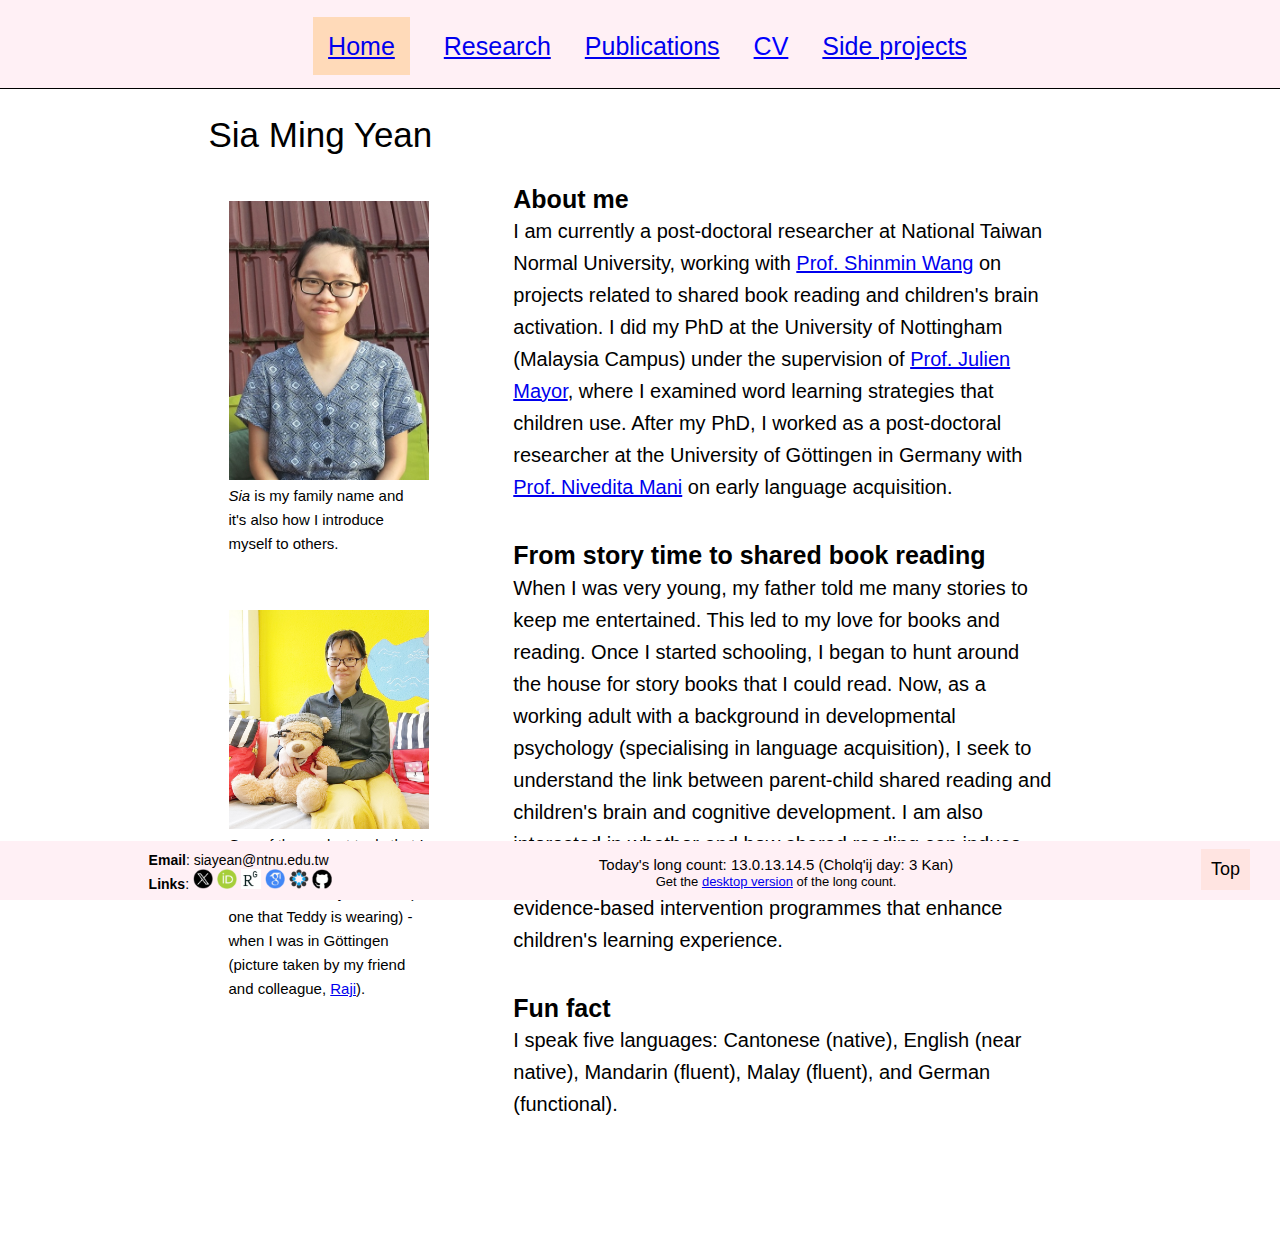
<file: index.html>
<!DOCTYPE html>
<html lang="en">
<!--repo must be kept public-->
<head>
  <meta charset="UTF-8">
  <link rel="stylesheet" href="web.css">
  <script src="web.js"></script>
  <title>smy-home</title>
</head>
  
<body onload="mayan()">
    <ul class="nav">
      <li><a class="active" href="./index.html">Home</a></li>
      <li><a href="./research.html">Research</a></li>
      <li><a href="./publications.html">Publications</a></li>
      <button onclick="getCV()" id="myCV" title="showcv">CV</button>
      <li><a href="./side.html">Side projects</a></li>
    </ul>

  <main>
   <div class="whole">
    <br>
    <p style="font-size: 35px; margin-bottom: 0;">Sia Ming Yean</p>
    <div class="row">
      <div class="column side">
        <br>
        <img src="./pic/smy.jpg" alt="smy" width="200" height=auto>
        <p style="font-size: 15px"><i>Sia</i> is my family name and <br> it's also how I introduce <br> myself to others.</p>
        <br>
        <br>
        <br>
        <!--img src="./pic/sbr.jpg" alt="sbr" width="200" height=auto-->
        <!--p style="font-size: 15px;">Pretending to read a picture <br>  book with a "child" to test the
           <br> angle of our lab's cameras.</p-->
        <img src="./pic/hmet.jpg" alt="hmet" width="200" height=auto>
        <p style="font-size: 15px;">One of the coolest tools that I <br> have used in my research - <br> 
          head-mounted eye-tracker (the <br> one that Teddy is wearing) - <br> when I was in Göttingen <br> (picture taken by 
          my friend <br> and colleague, <a href="https://www.york.ac.uk/language/people/academic-research/rajalakshmimadhavan/" target="_blank">Raji</a>).</p>
      </div>
      
      <div class="column main">
        <h2>About me</h2>
        <p>I am currently a post-doctoral researcher at National Taiwan Normal University, working with 
          <a href="https://scholar.lib.ntnu.edu.tw/en/persons/shinmin-wang/projects/" target="_blank">Prof. Shinmin Wang</a>
          on projects related to shared book reading and children's brain activation. I did my PhD at the University of Nottingham 
          (Malaysia Campus) under the supervision of 
          <a href="https://www.sv.uio.no/psi/english/people/academic/julienma/" target="_blank">Prof. Julien Mayor</a>,
          where I examined word learning strategies that children use. After my PhD, I worked as a post-doctoral researcher at 
          the University of Göttingen in Germany with 
          <a href="https://www.psych.uni-goettingen.de/en/lang/team/mani-nivedita/mani-nivedita" target="_blank">Prof. Nivedita Mani</a>
          on early language acquisition.
        </p>
        <br><br>
        <h2>From story time to shared book reading</h2>
        <p>When I was very young, my father told me many stories to keep me entertained. This led to my love
          for books and reading. Once I started schooling, I began to hunt around the house for story books that I
          could read. Now, as a working adult with a background in developmental psychology (specialising in 
          language acquisition), I seek to understand the link between parent-child shared reading and children's brain and cognitive 
          development. I am also interested in whether and how shared reading can induce exploration in children, 
          which will allow me to develop evidence-based intervention programmes that enhance children's learning experience.
        </p>
        <br><br>
        <h2>Fun fact</h2>
        <p>I speak five languages: Cantonese (native), English (near native), Mandarin (fluent), Malay (fluent), 
          and German (functional).</p>
      </div>
    </div>
   </div>
  </main>

  <div class="footer">
    <button onclick="topFunction()" id="myBtn" title="Go to top">Top</button>
    <div class="grid-container">
      <div class="grid-item">
        <ul class="pub">
          <li><b>Email</b>: siayean@ntnu.edu.tw</li>
          <!--li><b>Links</b>: <a href="https://twitter.com/MYSia05381231" target="_blank">Twitter</a>, 
            <a href="https://orcid.org/0000-0001-8180-8164" target="_blank">ORCID</a>, 
            <a href="https://github.com/smy1" target="_blank">GitHub</a>, 
            <a href="https://osf.io/j5ea7" target="_blank">OSF</a>, 
            <a href="https://www.researchgate.net/profile/Ming-Yean-Sia" target="_blank">ResearchGate</a>
          </li-->
          <li><b>Links</b>: <a href="https://twitter.com/MYSia05381231" target="_blank"><img src="./pic/icon_twitter.png" alt="Twitter" width="20" height=auto></a>  
            <a href="https://orcid.org/0000-0001-8180-8164" target="_blank"><img src="./pic/icon_orcid.png" alt="ORCID" width="20" height=auto></a>  
            <a href="https://www.researchgate.net/profile/Ming-Yean-Sia" target="_blank"><img src="./pic/icon_rg.png" alt="ResearchGate" width="20" height=auto></a>  
            <a href="https://scholar.google.com/citations?user=19xpbPUAAAAJ" target="_blank"><img src="./pic/icon_goog.png" alt="GoogleScholar" width="20" height=auto></a>  
            <a href="https://osf.io/j5ea7" target="_blank"><img src="./pic/icon_osf.png" alt="OSF" width="20" height=auto></a>  
            <a href="https://github.com/smy1" target="_blank"><img src="./pic/icon_git.png" alt="GitHub" width="20" height=auto></a>
          </li>
        </ul>
      </div>
      <div class="grid-item">
        <p style="text-align: center; font-size: 15px; line-height: 1.4;" id="longcount">Mayan long count</p>
        <p style="text-align: center; font-size: 13px; line-height: 1.1;">Get the <a href="https://github.com/alexsocop/LongCount/blob/main/hoy.html" target="_blank">desktop version</a> of the long count.</p>
      </div>
    </div>
  </div>
</body>
</html>
</file>
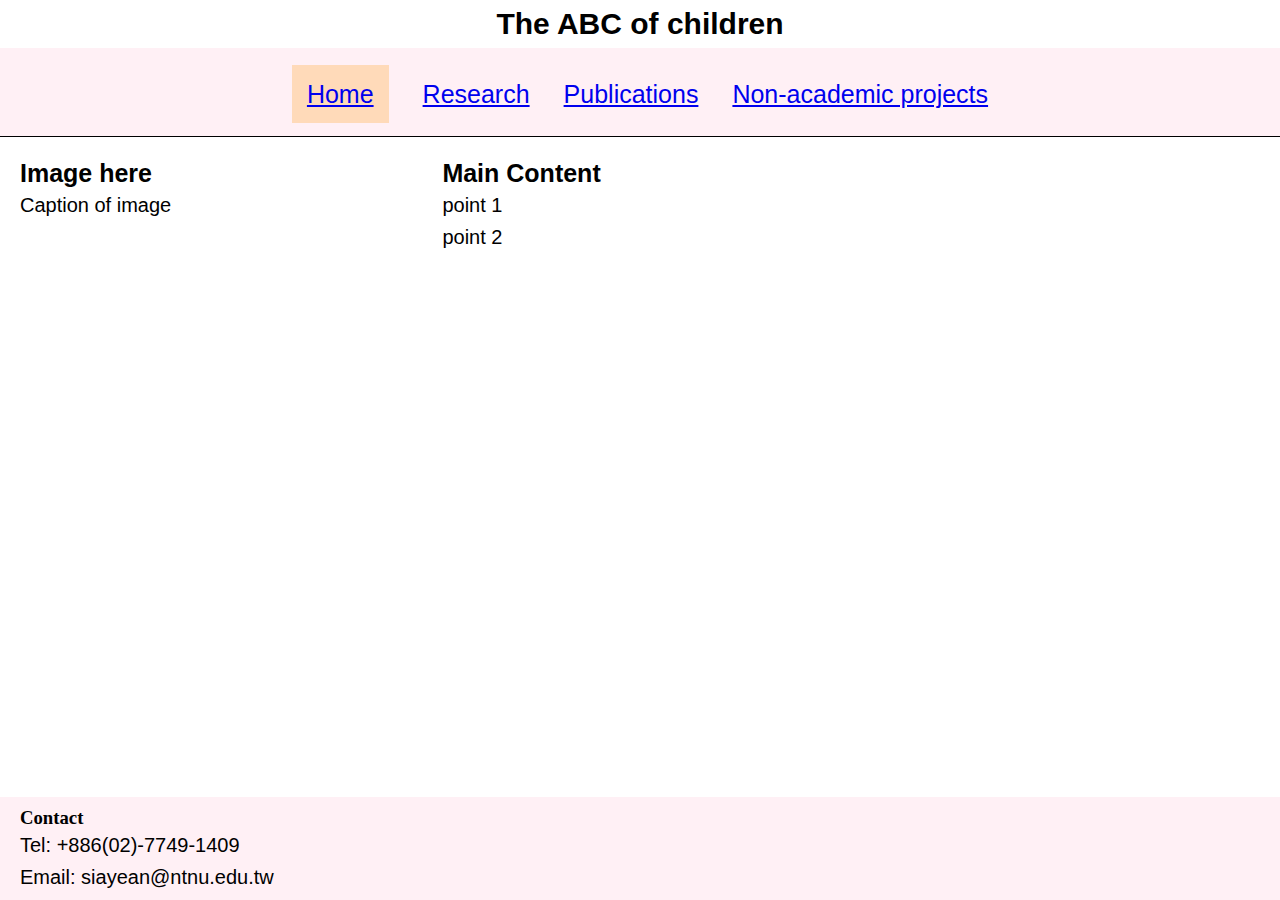
<file: home.html>
<!DOCTYPE html>
<html lang="en">
<head>
  <meta charset="UTF-8">
  <link rel="stylesheet" href="web.css">
  <title>smy-home</title>
</head>
  
<body>
  <div class="header">
    <h1>The ABC of children</h1>
  </div>

  <ul class="nav">
    <li><a class="active" href="./home.html">Home</a></li>
    <li><a href="./research.html">Research</a></li>
    <li><a href="./publications.html">Publications</a></li>
    <li><a href="./non-academic.html">Non-academic projects</a></li>
  </ul>

  <main>
    <div class="row">
      <div class="column side">
        <h2>Image here</h2>
        <p>Caption of image</p>
      </div>
      
      <div class="column main">
        <h2>Main Content</h2>
        <p>point 1</p>
        <p>point 2</p>
      </div>
  </main>

  <div class="footer">
    <h3>Contact</h3>
    <p class="p1">Tel: +886(02)-7749-1409</p>
    <p class="p1">Email: siayean@ntnu.edu.tw</p>
  </div>
</body>
</html>
</file>
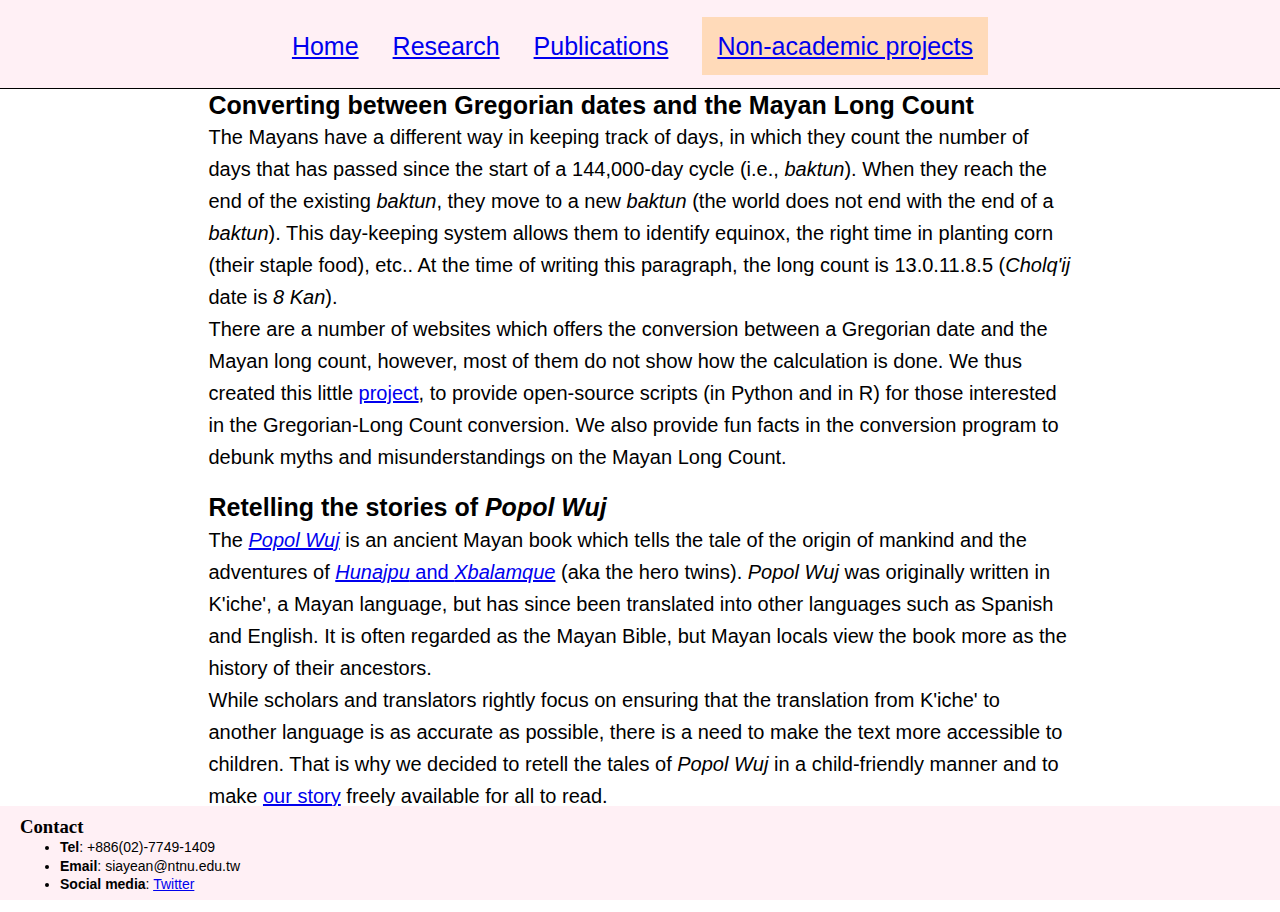
<file: non-academic.html>
<!DOCTYPE html>
<html lang="en">
<head>
  <meta charset="UTF-8">
  <link rel="stylesheet" href="web.css">
  <title>smy-non-academic</title>
</head>
  
<body>
  <!--div class="header">
    <h1>The ABC of children</h1>
  </div-->

  <ul class="nav">
    <li><a href="./index.html">Home</a></li>
    <li><a href="./research.html">Research</a></li>
    <li><a href="./publications.html">Publications</a></li>
    <li><a class="active" href="./non-academic.html">Non-academic projects</a></li>
  </ul>

  <main>
    <div class="whole">
      <h2>Converting between Gregorian dates and the Mayan Long Count</h2>
      <p>The Mayans have a different way in keeping track of days, in which they count the number of days
        that has passed since the start of a 144,000-day cycle (i.e., <i>baktun</i>). When they reach the
        end of the existing <i>baktun</i>, they move to a new <i>baktun</i> (the world does not end with the 
        end of a <i>baktun</i>). This day-keeping system allows them to identify equinox, the right time in 
        planting corn (their staple food), etc.. At the time of writing this paragraph, the long count is 
        13.0.11.8.5 (<i>Cholq'ij</i> date is <i>8 Kan</i>). 
      </p>
      <p>There are a number of websites which offers the conversion between a Gregorian date and the Mayan
        long count, however, most of them do not show how the calculation is done. We thus created this little 
        <a href="#">project</a>, to provide open-source scripts (in Python and in R) for those interested in 
        the Gregorian-Long Count conversion. We also provide fun facts in the conversion program to debunk myths and 
        misunderstandings on the Mayan Long Count.
      </p>
      <br>
      <h2>Retelling the stories of <i>Popol Wuj</i></h2>
      <p>The <a href="https://en.wikipedia.org/wiki/Popol_Vuh"><i>Popol Wuj</i></a> is an ancient Mayan book which
        tells the tale of the origin of mankind and the adventures of 
        <a href="https://en.wikipedia.org/wiki/Maya_Hero_Twins"><i>Hunajpu</i> and <i>Xbalamque</i></a> (aka the hero twins).
        <i>Popol Wuj</i> was originally written in K'iche', a Mayan language, but has since been translated into 
        other languages such as Spanish and English. It is often regarded as the Mayan Bible, but Mayan locals view the
        book more as the history of their ancestors.
      </p>
      <p>While scholars and translators rightly focus on ensuring that the translation from K'iche' to another language is
        as accurate as possible, there is a need to make the text more accessible to children. That is why we decided to
        retell the tales of <i>Popol Wuj</i> in a child-friendly manner and to make <a href="#">our story</a> freely available
        for all to read.
    </div>
  </main>
  
  <div class="footer">
    <h3>Contact</h3>
    <ul class="a">
      <li><b>Tel</b>: +886(02)-7749-1409</li>
      <li><b>Email</b>: siayean@ntnu.edu.tw</li>
      <li><b>Social media</b>: <a href="https://twitter.com/MYSia05381231">Twitter</a></li>
    </ul>
  </div>
</body>
</html>
</file>
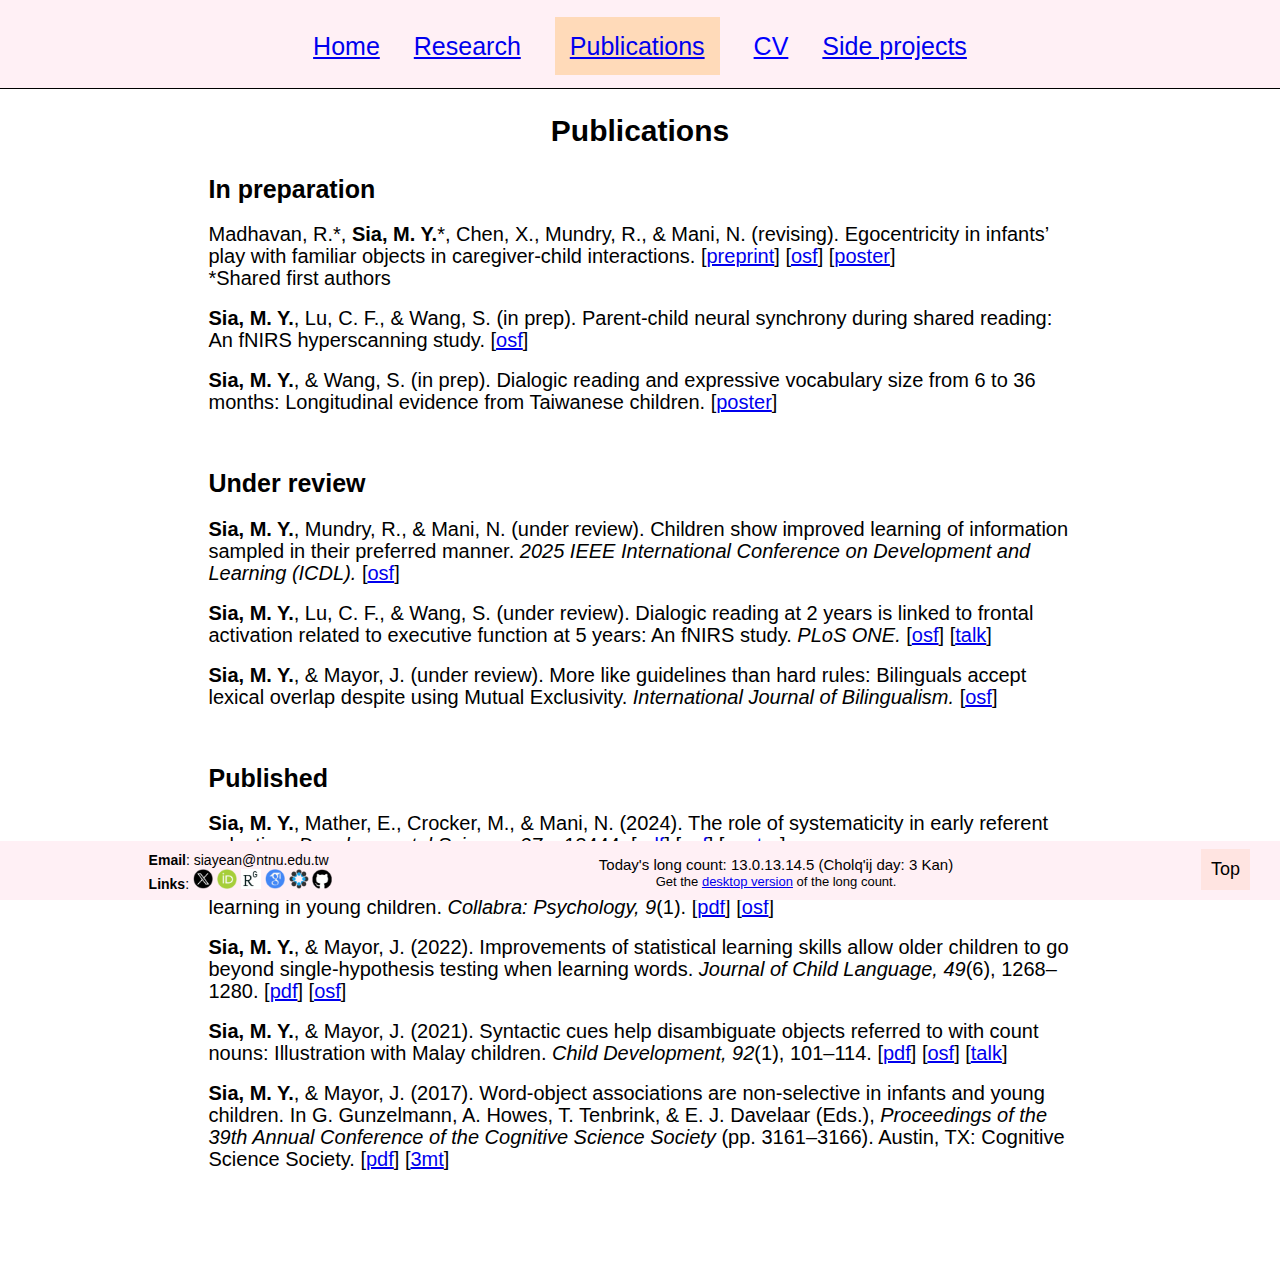
<file: publications.html>
<!DOCTYPE html>
<html lang="en">
<head>
  <meta charset="UTF-8">
  <link rel="stylesheet" href="web.css">
  <script src="web.js"></script>
  <title>smy-publications</title>
</head>

<body onload="mayan()">
    <ul class="nav">
      <li><a href="./index.html">Home</a></li>
      <li><a href="./research.html">Research</a></li>
      <li><a class="active" href="./publications.html">Publications</a></li>
      <button onclick="getCV()" id="myCV" title="showcv">CV</button>
      <li><a href="./side.html">Side projects</a></li>
    </ul>
  
  <main>
    <div class="whole">
      <ul class="pub">
        <br>
        <h1>Publications</h1>
        <br>
        <h2>In preparation</h2>
        <br>
        <li><p style="line-height: 1.1;">Madhavan, R.*, <b>Sia, M. Y.</b>*, Chen, X., Mundry, R., & Mani, N. (revising). Egocentricity in infants’ play with familiar 
          objects in caregiver-child interactions.  
          [<a href="https://osf.io/mj72t" target="_blank">preprint</a>]  
          [<a href="https://osf.io/2ruac/" target="_blank">osf</a>]  
          [<a href="./pic/paper/2024_leadja_poster.pdf" target="_blank">poster</a>]   
          <br>*Shared first authors </p></li>
        <br>
        <li><p style="line-height: 1.1;"><b>Sia, M. Y.</b>, Lu, C. F., & Wang, S. (in prep). Parent-child neural synchrony during shared reading: An fNIRS hyperscanning study. 
          <!--i>Name of journal.</i--> [<a href="https://osf.io/2sy8p" target="_blank">osf</a>]</p></li>
        <br>
        <li><p style="line-height: 1.1;"><b>Sia, M. Y.</b>, & Wang, S. (in prep). Dialogic reading and expressive vocabulary size from 6 to 36 months: Longitudinal evidence from Taiwanese children. 
          <!--i>Name of journal.</i--> [<a href="./pic/paper/2024_yilan_poster.pdf" target="_blank">poster</a>]</p></li>
        <br>
        <br>
        <br>
        <h2>Under review</h2>
        <br>
        <!--li><p style="line-height: 1.1;">Madhavan, R.*, <b>Sia, M. Y.</b>*, Chen, X., Mundry, R., & Mani, N. (under review). Egocentricity in infants’ play with familiar 
          objects in caregiver-child interactions. <i>Communications Psychology.</i>   
          [<a href="https://osf.io/mj72t" target="_blank">preprint</a>]  
          [<a href="https://osf.io/2ruac/" target="_blank">osf</a>]  
          [<a href="./pic/paper/2024_leadja_poster.pdf" target="_blank">poster</a>]   
          <br>*Shared first authors </p></li>
        <br-->
        <li><p style="line-height: 1.1;"><b>Sia, M. Y.</b>, Mundry, R., & Mani, N. (under review). Children show improved learning of information sampled in their preferred manner. 
          <i>2025 IEEE International Conference on Development and Learning (ICDL).</i> [<a href="https://osf.io/tdwr6/" target="_blank">osf</a>]</p></li>
        <br>
        <li><p style="line-height: 1.1;"><b>Sia, M. Y.</b>, Lu, C. F., & Wang, S. (under review). Dialogic reading at 2 years is linked to frontal activation related to executive function at 5 years: 
          An fNIRS study. <i>PLoS ONE.</i> [<a href="https://osf.io/m5ndj/" target="_blank">osf</a>]
          [<a href="https://youtu.be/ZBhnzhJ7jeU" target="_blank">talk</a>]</p></li>
        <br>
        <li><p style="line-height: 1.1;"><b>Sia, M. Y.</b>, & Mayor, J. (under review). More like guidelines than hard rules: Bilinguals accept lexical overlap despite using Mutual Exclusivity. 
          <i>International Journal of Bilingualism.</i> [<a href="https://osf.io/gdq5z/" target="_blank">osf</a>]</p></li>
        <br> 
        <br>
        <br>
        <h2>Published</h2>
        <br>
        <li><p style="line-height: 1.1;"><b>Sia, M. Y.</b>, Mather, E., Crocker, M., & Mani, N. (2024). The role of systematicity in early referent selection. 
          <i>Developmental Science, 27</i>, e13444. [<a href="https://osf.io/mzcdh" target="_blank">pdf</a>]  
          [<a href="https://osf.io/7mbsh/" target="_blank">osf</a>] 
          [<a href="./pic/paper/2024_maacke_poster.pdf" target="_blank">poster</a>]</p></li>
        <br>
        <li><p style="line-height: 1.1;"><b>Sia, M. Y.</b>, Holmboe, K., & Mani, N. (2023). The relation between attention, inhibition and word learning in young children. 
          <i>Collabra: Psychology, 9</i>(1). [<a href="https://osf.io/cq326" target="_blank">pdf</a>] 
          <!--a href="https://osf.io/cq326" target="_blank">pdf</a-->
          [<a href="https://osf.io/v4mun/" target="_blank">osf</a>] </p></li>
        <br>
        <li><p style="line-height: 1.1;"><b>Sia, M. Y.</b>, & Mayor, J. (2022). Improvements of statistical learning skills allow older children to go beyond single-hypothesis testing when learning words. 
          <i>Journal of Child Language, 49</i>(6), 1268–1280. [<a href="https://osf.io/cjnxw" target="_blank">pdf</a>] 
          [<a href="https://osf.io/mhksz/" target="_blank">osf</a>]</p></li>
        <br>
        <li><p style="line-height: 1.1;"><b>Sia, M. Y.</b>, & Mayor, J. (2021). Syntactic cues help disambiguate objects referred to with count nouns: Illustration with Malay children. 
          <i>Child Development, 92</i>(1), 101–114. [<a href="https://osf.io/svk86" target="_blank">pdf</a>] 
          [<a href="https://osf.io/d49ne/" target="_blank">osf</a>] 
          [<a href="https://youtu.be/wV3XeB9RFKo" target="_blank">talk</a>]</p></li>
        <br>
        <li><p style="line-height: 1.1;"><b>Sia, M. Y.</b>, & Mayor, J. (2017). Word-object associations are non-selective in infants and young children. In G. Gunzelmann, A. Howes, T. Tenbrink, & E. J. Davelaar (Eds.), 
          <i>Proceedings of the 39th Annual Conference of the Cognitive Science Society</i> (pp. 3161–3166). Austin, TX: Cognitive Science Society.  
          [<a href="./pic/paper/2017_sia_mayor.pdf" target="_blank">pdf</a>] 
          [<a href="https://youtu.be/7YHIcHuC6CQ" target="_blank">3mt</a>]</p></li>
      </ul>
    </div>
  </main>

  <div class="footer">
    <button onclick="topFunction()" id="myBtn" title="Go to top">Top</button>
    <div class="grid-container">
      <div class="grid-item">
        <ul class="pub">
          <li><b>Email</b>: siayean@ntnu.edu.tw</li>
          <!--li><b>Links</b>: <a href="https://twitter.com/MYSia05381231" target="_blank">Twitter</a>, 
            <a href="https://orcid.org/0000-0001-8180-8164" target="_blank">ORCID</a>, 
            <a href="https://github.com/smy1" target="_blank">GitHub</a>, 
            <a href="https://osf.io/j5ea7" target="_blank">OSF</a>, 
            <a href="https://www.researchgate.net/profile/Ming-Yean-Sia" target="_blank">ResearchGate</a>
          </li-->
          <li><b>Links</b>: <a href="https://twitter.com/MYSia05381231" target="_blank"><img src="./pic/icon_twitter.png" alt="Twitter" width="20" height=auto></a>  
            <a href="https://orcid.org/0000-0001-8180-8164" target="_blank"><img src="./pic/icon_orcid.png" alt="ORCID" width="20" height=auto></a>  
            <a href="https://www.researchgate.net/profile/Ming-Yean-Sia" target="_blank"><img src="./pic/icon_rg.png" alt="ResearchGate" width="20" height=auto></a>  
            <a href="https://scholar.google.com/citations?user=19xpbPUAAAAJ" target="_blank"><img src="./pic/icon_goog.png" alt="GoogleScholar" width="20" height=auto></a>  
            <a href="https://osf.io/j5ea7" target="_blank"><img src="./pic/icon_osf.png" alt="OSF" width="20" height=auto></a>  
            <a href="https://github.com/smy1" target="_blank"><img src="./pic/icon_git.png" alt="GitHub" width="20" height=auto></a>
          </li>
        </ul>
      </div>
      <div class="grid-item">
        <p style="text-align: center; font-size: 15px; line-height: 1.4;" id="longcount">Mayan long count</p>
        <p style="text-align: center; font-size: 13px; line-height: 1.1;">Get the <a href="https://github.com/alexsocop/LongCount/blob/main/hoy.html" target="_blank">desktop version</a> of the long count.</p>
      </div>
    </div>
  </div>
</body>
</html>
</file>
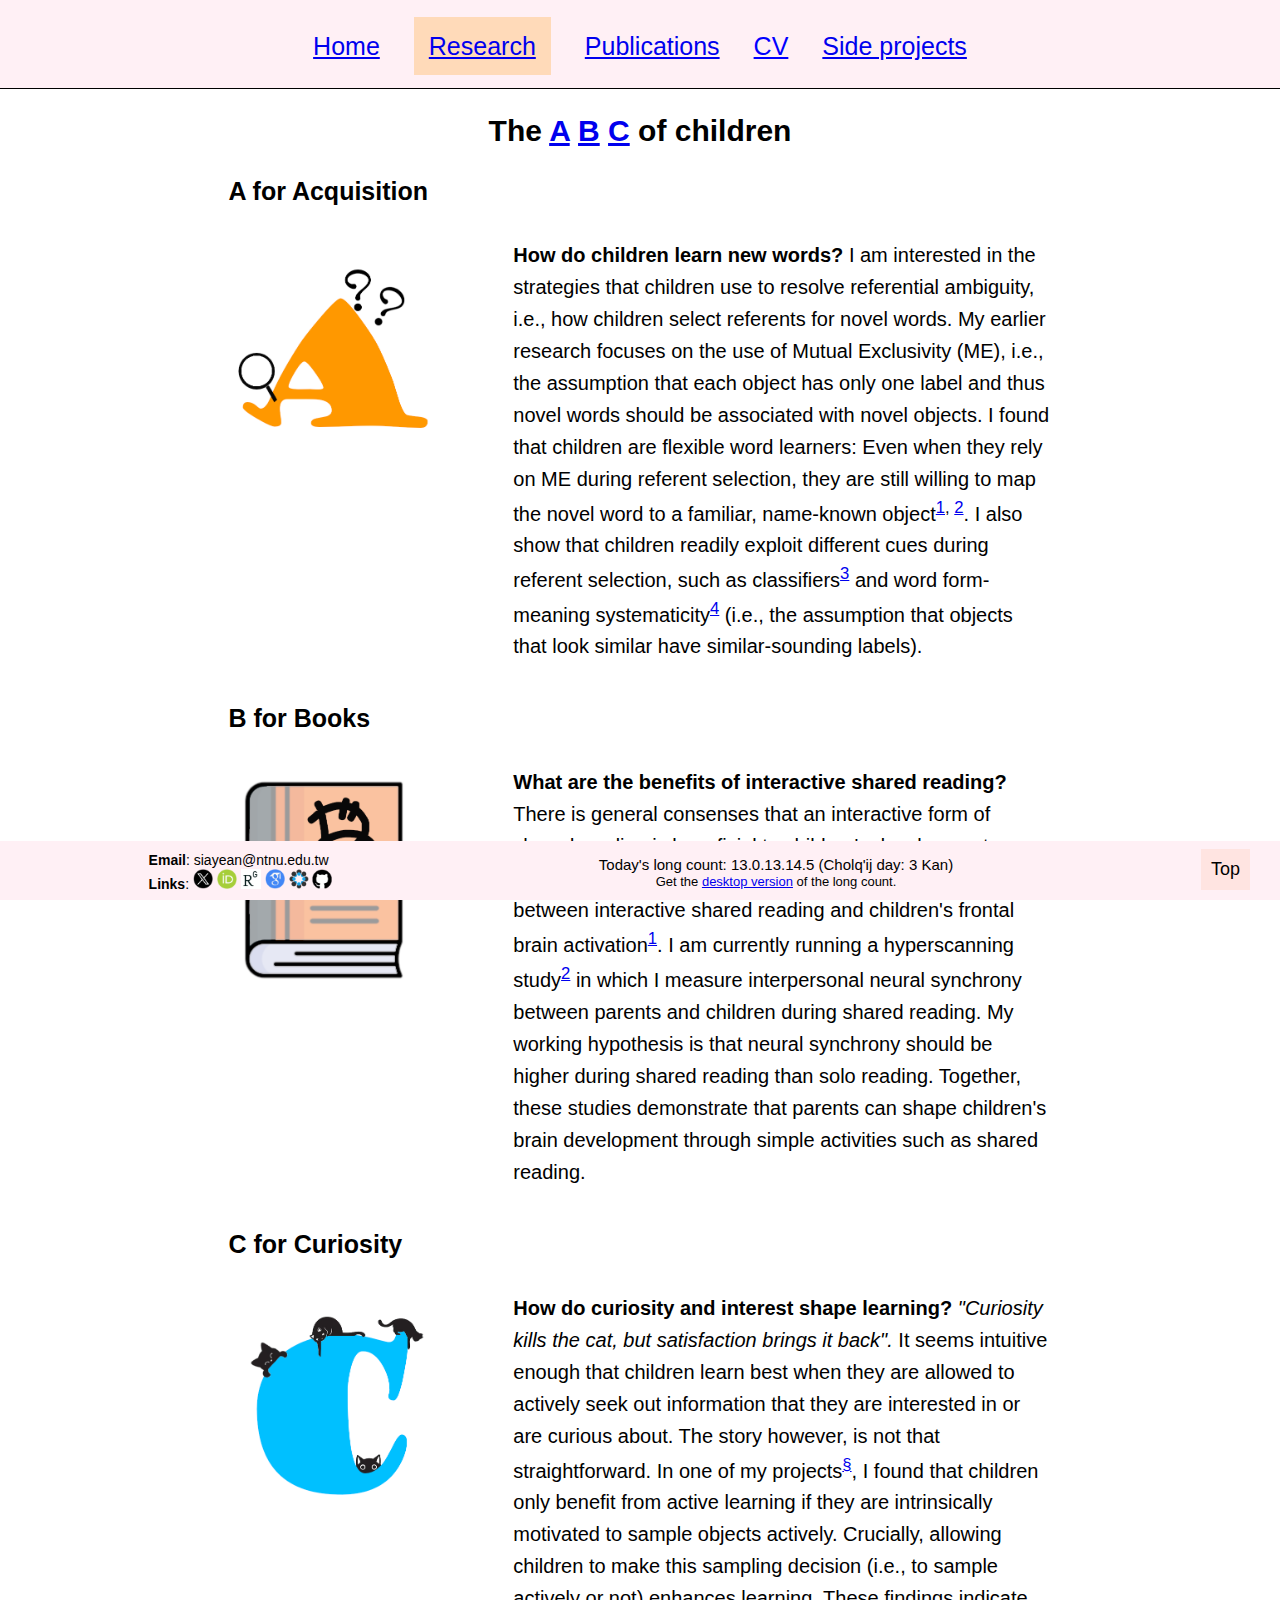
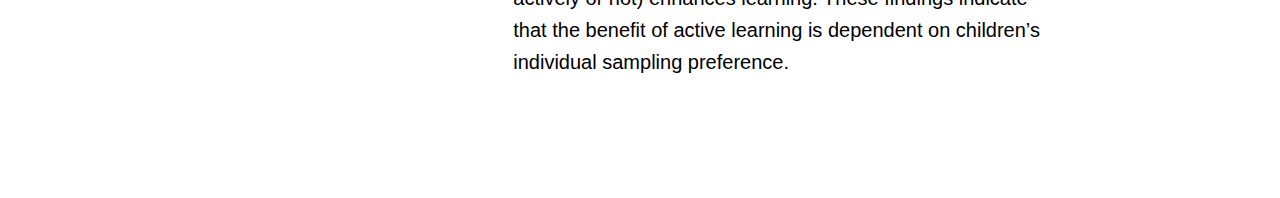
<file: research.html>
<!DOCTYPE html>
<html lang="en">
<head>
  <meta charset="UTF-8">
  <link rel="stylesheet" href="web.css">
  <script src="web.js"></script>
  <title>smy-research</title>
</head>
  
<body onload="mayan()">
    <ul class="nav">
      <li><a href="./index.html">Home</a></li>
      <li><a class="active" href="./research.html">Research</a></li>
      <li><a href="./publications.html">Publications</a></li>
      <button onclick="getCV()" id="myCV" title="showcv">CV</button>
      <li><a href="./side.html">Side projects</a></li>
    </ul>
  
  <main>
    <div class="whole">
      <br>
      <h1 class="mid">The <a href="#Afor" title="Jump to Acquisition">A</a>
        <a href="#Bfor" title="Jump to Books">B</a> 
        <a href="#Cfor" title="Jump to Curiosity">C</a> of children</h1>
      <div class="row">
        <div class="column side">
          <h2 id="Afor">A for Acquisition</h2>
          <img src="./pic/A.png" alt="A" height="250" width=auto>
        </div>
        <div class="column main">
          <p><br><br><b>How do children learn new words?</b> I am interested in the strategies that children use to resolve 
            referential ambiguity, i.e., how children select referents for novel words. My earlier research focuses on the use of
            Mutual Exclusivity (ME), i.e., the assumption that each object has only one label and thus novel words should be associated
            with novel objects. I found that children are flexible word learners: Even when they rely on ME during referent selection, they are 
            still willing to map the novel word to a familiar, name-known object<sup><a href="https://osf.io/cjnxw" target="_blank">1</a>, 
            <a href="https://osf.io/gdq5z/" target="_blank">2</a></sup>. I also show that children readily exploit different cues during referent selection, 
            such as classifiers<sup><a href="https://osf.io/svk86" target="_blank">3</a></sup> and 
            word form-meaning systematicity<sup><a href="https://osf.io/mzcdh" target="_blank">4</a></sup> 
            (i.e., the assumption that objects that look similar have similar-sounding labels).
          </p>
        </div>
      </div>
      
      <div class="row">
        <div class="column side">
          <h2 id="Bfor">B for Books</h2>
          <img src="./pic/B.png" alt="B" height="250" width=auto>
        </div>
        <div class="column main">
          <p><br><br><b>What are the benefits of interactive shared reading?</b> There is general consenses that an interactive form of shared reading 
            is beneficial to children's development. Indeed, one of my recent projects reveals a positive link between interactive shared reading and children's frontal brain 
            activation<sup><a href="https://osf.io/hdumq" target="_blank">1</a></sup>. I am currently running a hyperscanning 
            study<sup><a href="https://osf.io/2sy8p" target="_blank">2</a></sup> in which I measure interpersonal neural 
            synchrony between parents and children during shared reading. My working hypothesis is that neural synchrony should be 
            higher during shared reading than solo reading. Together, these studies demonstrate that parents can shape children's brain development 
            through simple activities such as shared reading.
          </p>
        </div>
      </div>
   
      <div class="row">
        <div class="column side">
          <h2 id="Cfor">C for Curiosity</h2>
          <img src="./pic/C.png" alt="C" height="250" width=auto>
        </div>
        <div class="column main">
          <p><br><br><b>How do curiosity and interest shape learning?</b> <i>"Curiosity kills the cat, but satisfaction brings it back".</i> 
            It seems intuitive enough that children learn best when they are allowed to actively seek out information that they are interested 
            in or are curious about. The story however, is not that straightforward. In one of my projects<sup><a href="https://osf.io/vps7k" target="_blank">§</a></sup>,
            I found that children only benefit from active learning if they are intrinsically motivated to sample objects actively. Crucially, allowing children
            to make this sampling decision (i.e., to sample actively or not) enhances learning. These findings indicate that the benefit of
            active learning is dependent on children’s individual sampling preference. 
          </p>
        </div>
      </div>
    </div>
  </main>

  <div class="footer">
    <button onclick="topFunction()" id="myBtn" title="Go to top">Top</button>
    <div class="grid-container">
      <div class="grid-item">
        <ul class="pub">
          <li><b>Email</b>: siayean@ntnu.edu.tw</li>
          <!--li><b>Links</b>: <a href="https://twitter.com/MYSia05381231" target="_blank">Twitter</a>, 
            <a href="https://orcid.org/0000-0001-8180-8164" target="_blank">ORCID</a>, 
            <a href="https://github.com/smy1" target="_blank">GitHub</a>, 
            <a href="https://osf.io/j5ea7" target="_blank">OSF</a>, 
            <a href="https://www.researchgate.net/profile/Ming-Yean-Sia" target="_blank">ResearchGate</a>
          </li-->
          <li><b>Links</b>: <a href="https://twitter.com/MYSia05381231" target="_blank"><img src="./pic/icon_twitter.png" alt="Twitter" width="20" height=auto></a>  
            <a href="https://orcid.org/0000-0001-8180-8164" target="_blank"><img src="./pic/icon_orcid.png" alt="ORCID" width="20" height=auto></a>  
            <a href="https://www.researchgate.net/profile/Ming-Yean-Sia" target="_blank"><img src="./pic/icon_rg.png" alt="ResearchGate" width="20" height=auto></a>  
            <a href="https://scholar.google.com/citations?user=19xpbPUAAAAJ" target="_blank"><img src="./pic/icon_goog.png" alt="GoogleScholar" width="20" height=auto></a>  
            <a href="https://osf.io/j5ea7" target="_blank"><img src="./pic/icon_osf.png" alt="OSF" width="20" height=auto></a>  
            <a href="https://github.com/smy1" target="_blank"><img src="./pic/icon_git.png" alt="GitHub" width="20" height=auto></a>
          </li>
        </ul>
      </div>
      <div class="grid-item">
        <p style="text-align: center; font-size: 15px; line-height: 1.4;" id="longcount">Mayan long count</p>
        <p style="text-align: center; font-size: 13px; line-height: 1.1;">Get the <a href="https://github.com/alexsocop/LongCount/blob/main/hoy.html" target="_blank">desktop version</a> of the long count.</p>
      </div>
    </div>
  </div>
</body>
</html>
</file>
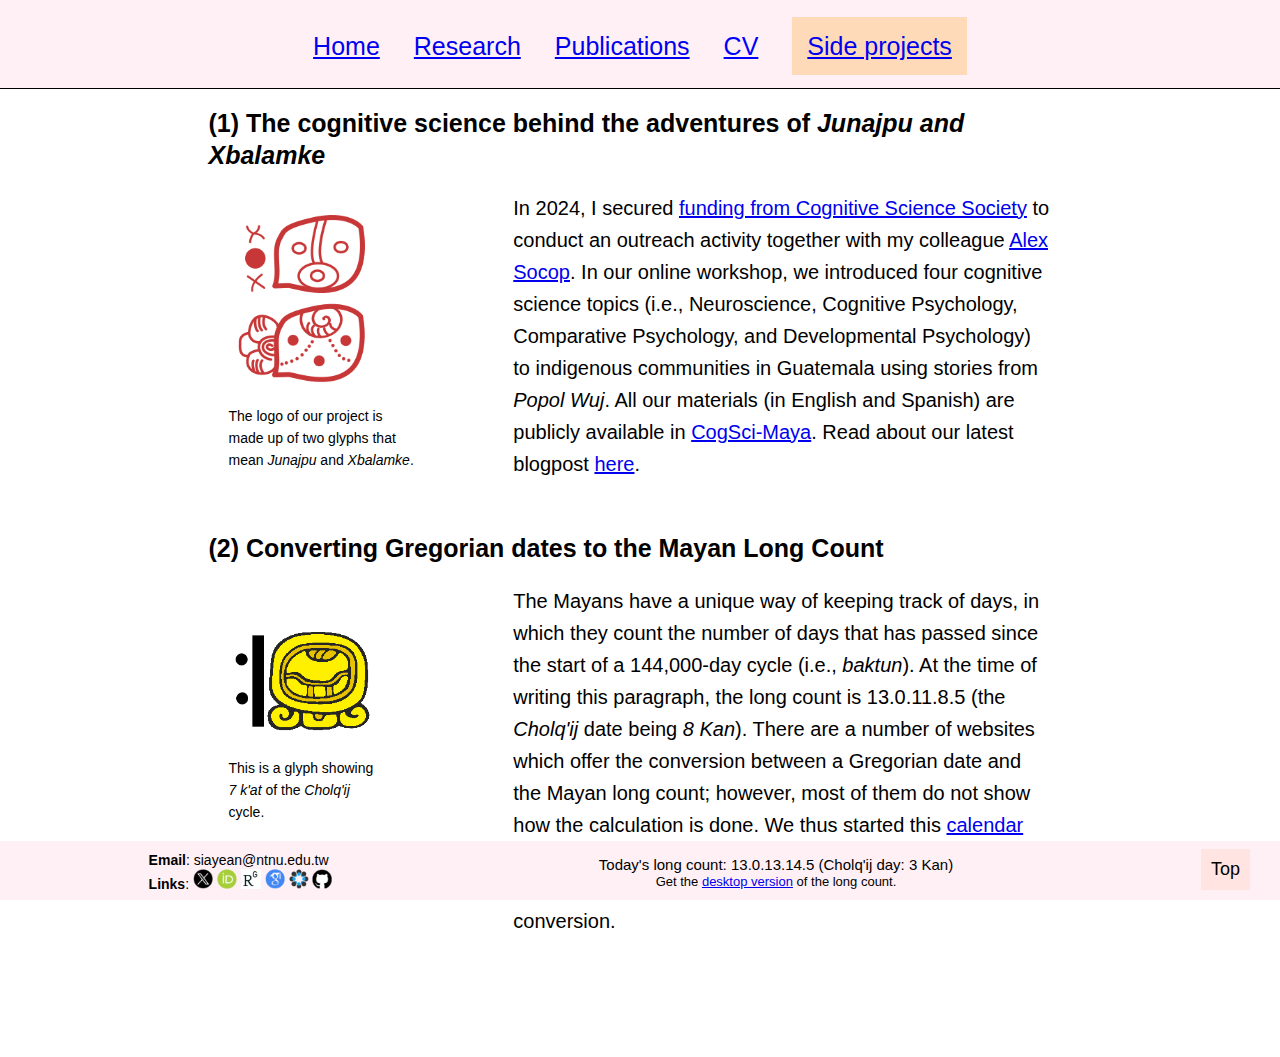
<file: side.html>
<!DOCTYPE html>
<html lang="en">
<head>
  <meta charset="UTF-8">
  <link rel="stylesheet" href="web.css">
  <script src="web.js"></script>
  <title>smy-side</title>
</head>
  
<body onload="mayan()">
    <ul class="nav">
      <li><a href="./index.html">Home</a></li>
      <li><a href="./research.html">Research</a></li>
      <li><a href="./publications.html">Publications</a></li>
      <button onclick="getCV()" id="myCV" title="showcv">CV</button>
      <li><a class="active" href="./side.html">Side projects</a></li>
    </ul>
  
  <main>
    <div class="whole">
      <br>
      <h2>(1) The cognitive science behind the adventures of <i>Junajpu and Xbalamke</i></h2>
      <div class="row">
        <div class="column side">
          <img src="./pic/csm_logo.png" alt="csm" width="230" height=auto>
          <p style="font-size: 14px;">The logo of our project is <br> made up of two glyphs that <br> mean <i>Junajpu</i> and <i>Xbalamke</i>.</p>
        </div>

        <div class="column main">
          <p>In 2024, I secured 
            <a href="https://cognitivesciencesociety.org/broadening-participation-in-cognitive-science-initiative/" target="_blank">funding from Cognitive Science Society</a>   
            to conduct an outreach activity together with my colleague <a href="https://alexsocop.github.io/" target="_blank">Alex Socop</a>. 
            In our online workshop, we introduced four cognitive science topics (i.e., Neuroscience, 
            Cognitive Psychology, Comparative Psychology, and Developmental Psychology) to indigenous communities in Guatemala using 
            stories from <i>Popol Wuj</i>. All our materials (in English and Spanish) are publicly available in 
            <a href="https://github.com/smy1/cogsci-maya" target="_blank">CogSci-Maya</a>. Read about our latest blogpost 
            <a href="https://cognitivesciencesociety.org/bridging-worlds-between-indigenous-communities-and-science-exploring-cognitive-science-through-mayan-tales/" target="_blank">here</a>.
          </p>
        </div>
      </div>

      <h2><br>(2) Converting Gregorian dates to the Mayan Long Count</h2>
      <div class="row">
        <div class="column side">
          <img src="./pic/7_kat.png" alt="kat" width="210" height=auto>
          <p style="font-size: 14px;">This is a glyph showing <br> <i>7 k'at</i> of the <i>Cholq'ij</i> <br> cycle.</p>
        </div>
        
        <div class="column main">
          <p>The Mayans have a unique way of keeping track of days, in which they count the number of days
            that has passed since the start of a 144,000-day cycle (i.e., 
            <i>baktun</i>). At the time of writing this paragraph, the long count is 13.0.11.8.5 
            (the <i>Cholq'ij</i> date being <i>8 Kan</i>). There are a number of websites which offer the conversion between a Gregorian date and the Mayan
            long count; however, most of them do not show how the calculation is done. We thus started this 
            <a href="https://github.com/alexsocop/LongCount" target="_blank">calendar project</a> to provide open-source scripts (currently available in HTML, Python, and R) on 
            the Gregorian-Long Count conversion. 
          </p>
        </div>
      </div>
    </div>
  </main>

  <div class="footer">
    <button onclick="topFunction()" id="myBtn" title="Go to top">Top</button>
    <div class="grid-container">
      <div class="grid-item">
        <ul class="pub">
          <li><b>Email</b>: siayean@ntnu.edu.tw</li>
          <!--li><b>Links</b>: <a href="https://twitter.com/MYSia05381231" target="_blank">Twitter</a>, 
            <a href="https://orcid.org/0000-0001-8180-8164" target="_blank">ORCID</a>, 
            <a href="https://github.com/smy1" target="_blank">GitHub</a>, 
            <a href="https://osf.io/j5ea7" target="_blank">OSF</a>, 
            <a href="https://www.researchgate.net/profile/Ming-Yean-Sia" target="_blank">ResearchGate</a>
          </li-->
          <li><b>Links</b>: <a href="https://twitter.com/MYSia05381231" target="_blank"><img src="./pic/icon_twitter.png" alt="Twitter" width="20" height=auto></a>  
            <a href="https://orcid.org/0000-0001-8180-8164" target="_blank"><img src="./pic/icon_orcid.png" alt="ORCID" width="20" height=auto></a>  
            <a href="https://www.researchgate.net/profile/Ming-Yean-Sia" target="_blank"><img src="./pic/icon_rg.png" alt="ResearchGate" width="20" height=auto></a>  
            <a href="https://scholar.google.com/citations?user=19xpbPUAAAAJ" target="_blank"><img src="./pic/icon_goog.png" alt="GoogleScholar" width="20" height=auto></a>  
            <a href="https://osf.io/j5ea7" target="_blank"><img src="./pic/icon_osf.png" alt="OSF" width="20" height=auto></a>  
            <a href="https://github.com/smy1" target="_blank"><img src="./pic/icon_git.png" alt="GitHub" width="20" height=auto></a>
          </li>
        </ul>
      </div>
      <div class="grid-item">
        <p style="text-align: center; font-size: 15px; line-height: 1.4;" id="longcount">Mayan long count</p>
        <p style="text-align: center; font-size: 13px; line-height: 1.1;">Get the <a href="https://github.com/alexsocop/LongCount/blob/main/hoy.html" target="_blank">desktop version</a> of the long count.</p>
      </div>
    </div>
  </div>
</body>
</html>
</file>
<file: web.css>
/* Style fonts */
h1, h2, li, p {
  font-family: Arial, Helvetica, sans-serif;
  text-align: left;
  line-height: 1.3;
  font-size: 14px;
}
h1 {
  font-size: 30px;
  line-height: 1.6;
  text-align: center;
}
h2 {
  font-size: 25px;
}
p {
  font-size: 20px;
  line-height: 1.6;
}

/* Style the header */
/*.header {
  background-color: #FFF0F5;
  position: fixed;
  top: 0;
  width: 100%;
}*/

/* Style the navigation bar*/
ul.nav {
  background-color: #FFF0F5; /* lavender blush*/
  list-style-type: none; 
  text-align: center;
  padding: 15px 0px 10px;
  border-bottom: 1.5px solid black;
}
/* Navigating links*/
.nav li {
  display: inline-block;
  font-size: 25px;
  padding: 15px;
}
.nav li a.active {
  background-color: #FFDAB9; /* peach puff */
  padding: 15px;
}
.nav li a:hover:not(.active) {
  background-color: #FFE4E1; /* misty rose */
  padding: 15px;
}

/* Style the CV button */
#myCV {
  border: none;
  outline: none;
  text-decoration: underline;
  color: blue;
  background-color: #FFF0F5; /* same as header */
  padding: 15px;
  font-size: 25px;
}

#myCV:hover {
  background-color: #FFE4E1; /* misty rose */
  padding: 15px;
}

/* Style a scroll-up button at the bottom right corner */
#myBtn {
  position: fixed;
  bottom: 10px; /* Place the button at the bottom of the page */
  right: 30px; /* Place the button 30px from the right */
  z-index: 99; /* Make sure it does not overlap */
  border: none;
  outline: none;
  background-color: #FFE4E1;
  padding: 10px;
  font-size: 18px;
}

#myBtn:hover {
  background-color: #FFDAB9;
}

/* Style a wrapping box for the body */
.whole {
  max-width: 1063px; /*1263*/
  padding: 0px 100px 20px;
  background-color: #FFFFFF;
}

/* Style the main body */
body {
   min-height: 500px;
   /*margin: 5px;*/
   padding-bottom: 80px;
   clear: both;
}
* {
  box-sizing: border-box;
  margin: auto;
  /*background-color: #FFFFFF; */
}

/* Create two unequal columns that floats next to each other */
.column {
  float: left;
  padding: 20px;
  background-color: #FFFFFF; 
}
/* Side column */
.column.side {
  width: 33%;
  padding-right: 10px;
}
/* Main column */
.column.main {
  width: 67%;
}
/* Clear floats after the columns */
.row::after {
  content: "";
  display: table;
  clear: both;
}
/* Responsive layout - makes the two columns stack on top of each other instead of next to each other */
 @media screen and (max-width: 800px) {
  .column.side, .column.main {
    width: 100%;
  }
}

/* Style lists without bullet points (for publication) */
ul.pub {
  list-style-type: none;
  padding: 0px;
}

/* Style the footer */
.footer {
   position: fixed;
   left: 0;
   bottom: 0;
   width: 100%;
   background-color: #FFF0F5; /* lavender blush*/
   padding-left: 20px;
   padding-top: 10px;
   padding-bottom: 7px;
   text-align: left;
   line-height: 1.2;
  /*border-top: 1.5px solid black;*/
}
/* Create a grid for the footer */
.grid-container {
  display: grid;
  grid-template-columns: 35% 50%;
  padding: 0;
}
.grid-item {
  padding: 0;
  font-size: 13px; 
  line-height: 1.2;
}
</file>
